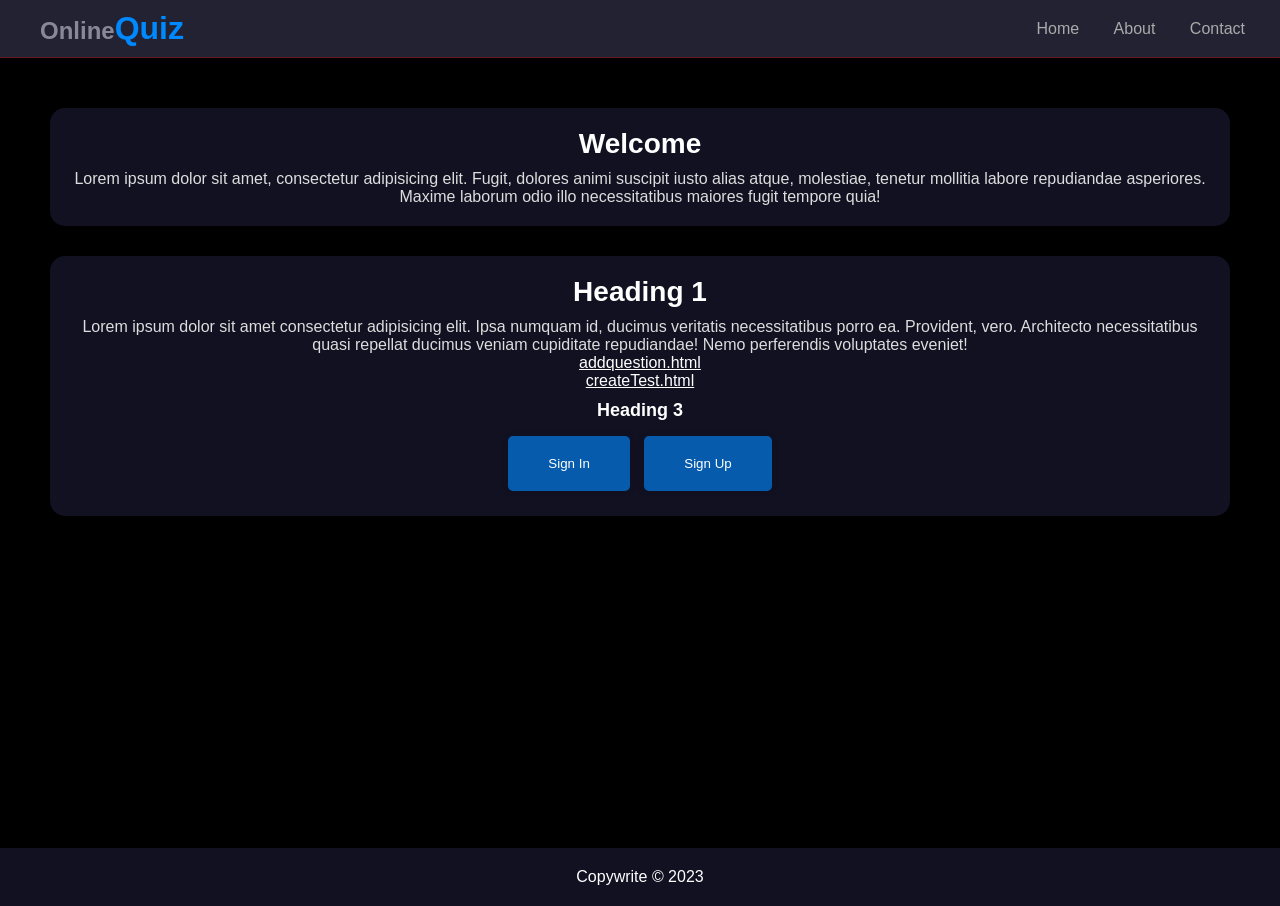
<file: index.html>
<!DOCTYPE html>
<html lang="en">
<head>
    <meta charset="UTF-8">
    <meta name="viewport" content="width=device-width, initial-scale=1.0">
    <title>Document</title>
    <link rel="stylesheet" href="joker.css">
</head>
<body>
    <div class="header">
        <div class="title">
            <h1>Online<span>Quiz</span></h1>
        </div>
        <div class="nav">
            <a href="http://">Home</a>
            <a href="http://">About</a>
            <a href="http://">Contact</a>
        </div>
    </div>
    <div class="main">
        <div class="welcome">
            <h1>Welcome</h1>
            <p>Lorem ipsum dolor sit amet, consectetur adipisicing elit. Fugit, dolores animi suscipit iusto alias atque, molestiae, tenetur mollitia labore repudiandae asperiores. Maxime laborum odio illo necessitatibus maiores fugit tempore quia!</p>
        </div>
        <div class="welcome">
            <h1>Heading 1</h1>
            <p>Lorem ipsum dolor sit amet consectetur adipisicing elit. Ipsa numquam id, ducimus veritatis necessitatibus porro ea. Provident, vero. Architecto necessitatibus quasi repellat ducimus veniam cupiditate repudiandae! Nemo perferendis voluptates eveniet!</p>
            <p>
                
                <a href="addquestion.html">addquestion.html</a><br>
                
                <a href="createTest.html">createTest.html</a><br>

            </p>
            <h3>Heading 3</h3>
            <div class="center">
                <a href="signin.html"><button class="larg">Sign In</button></a>
                <a href="signup.html"><button class="larg">Sign Up</button></a>
            </div>

        </div>
    </div>
    <div class="footer">
        Copywrite &copy; 2023
    </div>
    <script src="joker.js"></script>
</body>
</html>
</file>
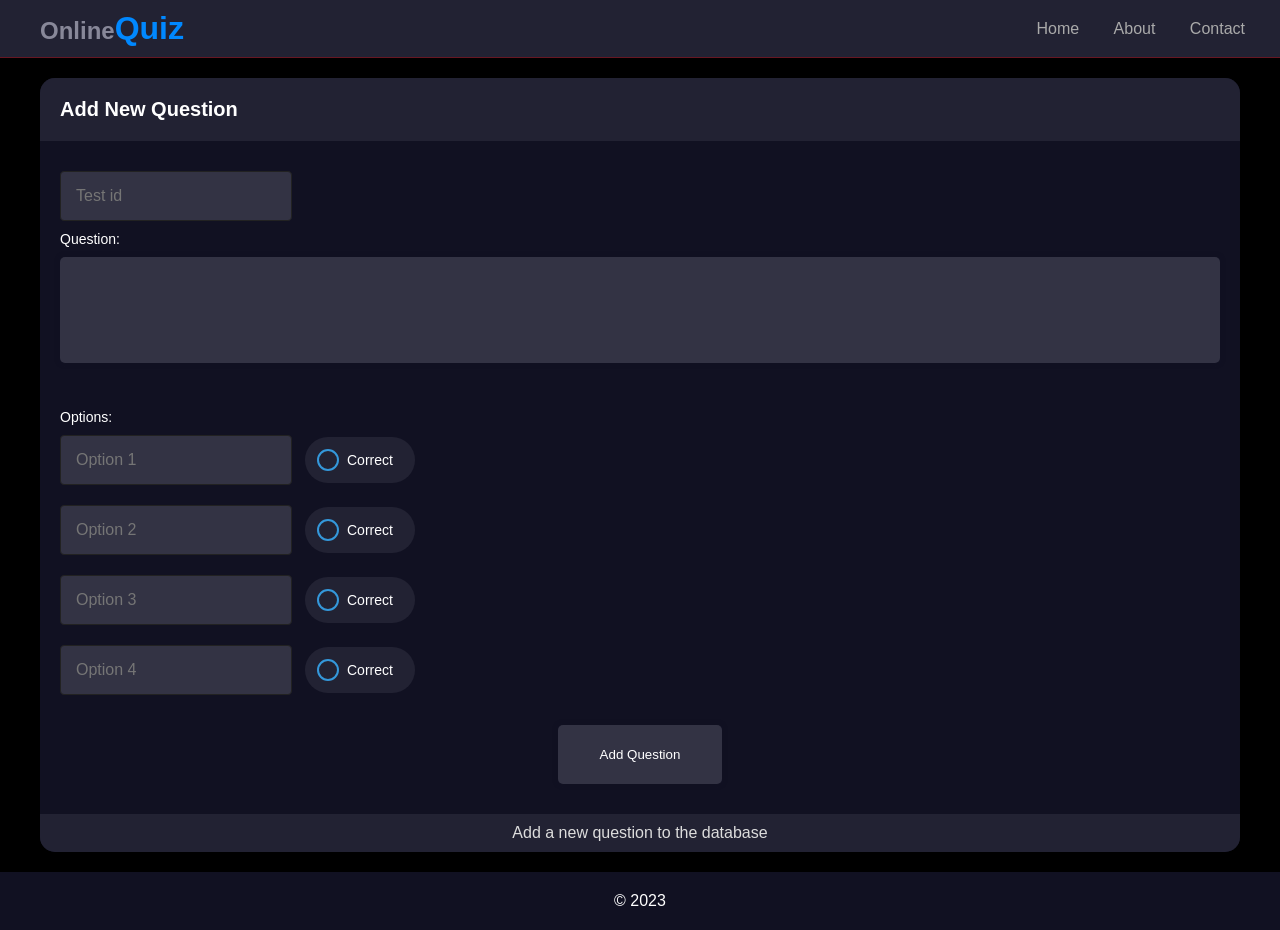
<file: addquestion.html>
<!DOCTYPE html>
<html lang="en">
<head>
    <meta charset="UTF-8">
    <meta name="viewport" content="width=device-width, initial-scale=1.0">
    <title>Add Questions</title>
    <link rel="stylesheet" href="joker.css">
</head>
<body>
    <div class="header">
        <div class="title">
            <h1>Online<span>Quiz</span></h1>
        </div>
        <div class="nav">
            <a href="index.html">Home</a>
            <a href="#">About</a>
            <a href="#">Contact</a>
        </div>
    </div>
    <div class="main">
        <div class="exam-card">
            <div class="card-head">
                <h2>Add New Question</h2>
            </div>
            <div class="card-main">
                <form id="questionForm">
                    <div class="input-field">
                        <input type="text" id="testId" name="testId" required placeholder="Test id">
                    </div>
                    <label for="options">Question:</label>
                    <div class="input-field">
                        <textarea id="questionText" name="questionText" rows="4" required></textarea>
                    </div><br><br>
                    <label for="options">Options:</label>
                    <div class="input-field">
                        <input type="text" id="option1" name="option1" required placeholder="Option 1">
                            <input type="radio" name="correctOption" id="ans1" value="1"> 
                            <label class="radio-wrapper" for="ans1" required > Correct</label>
                    </div>
                    <div class="input-field">
                        <input type="text" id="option2" name="option2" required placeholder="Option 2">
                            <input type="radio" name="correctOption" id="ans2" value="2"> 
                            <label class="radio-wrapper" for="ans2" required > Correct</label>
                    </div>
                    <div class="input-field">
                        <input type="text" id="option3" name="option3" required placeholder="Option 3">
                            <input type="radio" id="ans3" name="correctOption" value="3"> 
                            <label for="ans3" class="radio-wrapper" required > Correct</label>
                    </div>
                    <div class="input-field">
                        <input type="text" id="option4" name="option4" required placeholder="Option 4">
                        <input type="radio" name="correctOption" id="ans4" value="4"> 
                        <label class="radio-wrapper" for="ans4" required > Correct</label>
                    </div>
                    <div class="center">
                        <button class="larg" type="button" id="addQuestion">Add Question</button>
                    </div>
                </form>
            </div>
            <div class="card-footer">
                <p>Add a new question to the database</p>
            </div>
        </div>
    </div>
    <div class="footer">
        &copy; 2023
    </div>
    <script>
        document.getElementById("addQuestion").addEventListener("click", function () {
            // Collect data from the form
            const testId = document.getElementById("testId").value;
            const questionText = document.getElementById("questionText").value;
            const option1 = document.getElementById("option1").value;
            const option2 = document.getElementById("option2").value;
            const option3 = document.getElementById("option3").value;
            const option4 = document.getElementById("option4").value;
            const correctOption = document.querySelector('input[name="correctOption"]:checked').value;


            // Create an object to send via Ajax
            const questionData = {
                testId: testId,
                questionText: questionText,
                option1: option1,
                option2: option2,
                option3: option3,
                option4: option4,
                correctOption: correctOption,
            };
            console.log(questionData.questionText)
            var data = JSON.stringify(questionData);
            // Perform an AJAX request to send the data to the server
            // fetch("addquestion.php", {
            //     method: "POST",
            //     body: data,
            //     headers: {
            //         "Content-Type": "application/json",
            //     },
            // })
            // .then((response) => response.json())
            // .then((data) => {
            //     if (data.success) {
            //         alert("Question added successfully.");
            //         // Optionally, you can reset the form
            //         document.getElementById("questionForm").reset();
            //     } else {
            //         alert("Error: " + data.message);
            //     }
            // })
            // // .catch((error) => {
            // //     console.error("Error: " + error);
            // //     document.write(error);
            // // });
            
            fetch("addquestion.php",
            {
                method: "POST",
                body: data,
                headers: {
                    "Content-Type": "application/json",
            }})
            .then(x => x.json())
            .then(y => {
                if(y.success) {
                    document.getElementById("questionForm").reset();
                    console.log(y)
                }
            });
        });
        
    </script>
</body>
</html>
</file>
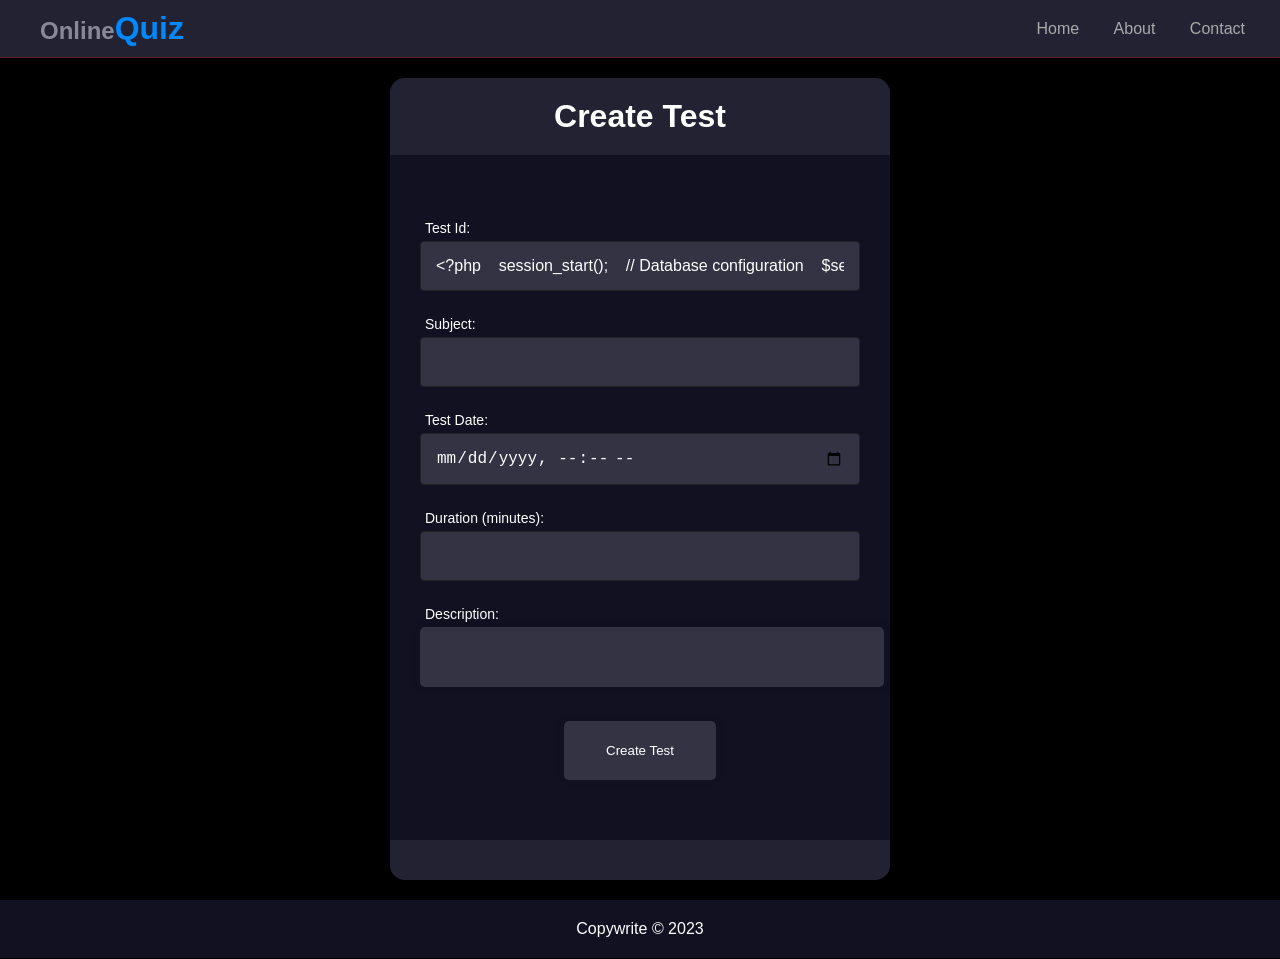
<file: createTest.html>
<!DOCTYPE html>
<html lang="en">
<head>
    <meta charset="UTF-8">
    <meta name="viewport" content="width=device-width, initial-scale=1.0">
    <title>Sign In - OnlineExamination</title>
    <link rel="stylesheet" href="joker.css">
</head>
<body>
    <div class="header">
        <div class="title">
            <h1>Online<span>Quiz</span></h1>
        </div>
        <div class="nav">
            <a href="#">Home</a>
            <a href="#">About</a>
            <a href="#">Contact</a>
        </div>
    </div>
    <div class="main">
        <div class="ac-card">
            <div class="ac-card-header">
                <h1>Create Test</h1>
            </div>
            <div class="ac-card-main">
                <form id="testForm">
                    <div class="input-field">
                        <label for="testId" style="padding: 5px;">Test Id:</label>
                        <input type="text" id="testId" name="testId" required readonly="true">
                    </div>
                    <div class="input-field">
                        <label for="subject" style="padding: 5px;">Subject:</label>
                        <input type="text" id="subject" name="subject" required>
                    </div>
                    <div class="input-field">
                        <label for="testDate" style="padding: 5px;">Test Date:</label>
                        <input type="datetime-local" id="testDate" name="testDate" required>
                    </div>
                    <div class="input-field">
                        <label for="duration" style="padding: 5px;">Duration (minutes):</label>
                        <input type="number" id="duration" name="duration" required>
                    </div>
                    <div class="input-field">
                        <label for="description" style="padding: 5px;">Description:</label>
                        <textarea id="description" name="description"></textarea>
                    </div>
                    <div class="center">
                        <button class="larg" type="submit" id="addQuestion">Create Test</button>
                    </div>
                </form>
            </div>
            <div class="ac-card-footer">
                <!-- <p>Don't have an account? <a href="signup.html">Sign up here</a></p> -->
            </div>
        </div>
    </div>
    <div class="footer">
        Copywrite &copy; 2023
    </div>

    <script>
        document.getElementById("testForm").addEventListener("submit", function (e) {
            e.preventDefault();
            const subject = document.getElementById("subject").value;
            const testDate = document.getElementById("testDate").value;
            const duration = document.getElementById("duration").value;
            const description = document.getElementById("description").value;
            
            const data = {
                subject: subject,
                testDate: testDate,
                duration: duration,
                description: description
            };
            console.log(data)
            const xhr = new XMLHttpRequest();
            xhr.open("POST", "createTest.php", true);
            xhr.setRequestHeader("Content-Type", "application/json;charset=UTF-8");

            xhr.onload = function () {
                console.log(xhr.responseText)
                // const response = JSON.parse(xhr.responseText);
                // console.log(response);
                window.location.href = "addquestion.html";
            };
            xhr.send(JSON.stringify(data));
        });
        // window.onload = setTimeout(() => {
        //     const xhr = new XMLHttpRequest();
        //     xhr.open("POST", "getTestId.php", true);
        //     xhr.setRequestHeader("Content-Type", "application/json;charset=UTF-8");
        //     xhr.onload = () => {
        //         console.log(xhr.responseText)
        //         // const response = JSON.parse(xhr.responseText);
        //         // console.log(response);
        //         console.log('getTestId');
        //     };
        // }, 1000);
        fetch('getTestId.php')
        .then(x => x.text())
        .then(y => {
            if(y != 0) {
                document.getElementById('testId').value = y;
            }
        });
    </script>
</body>
</html>
</file>
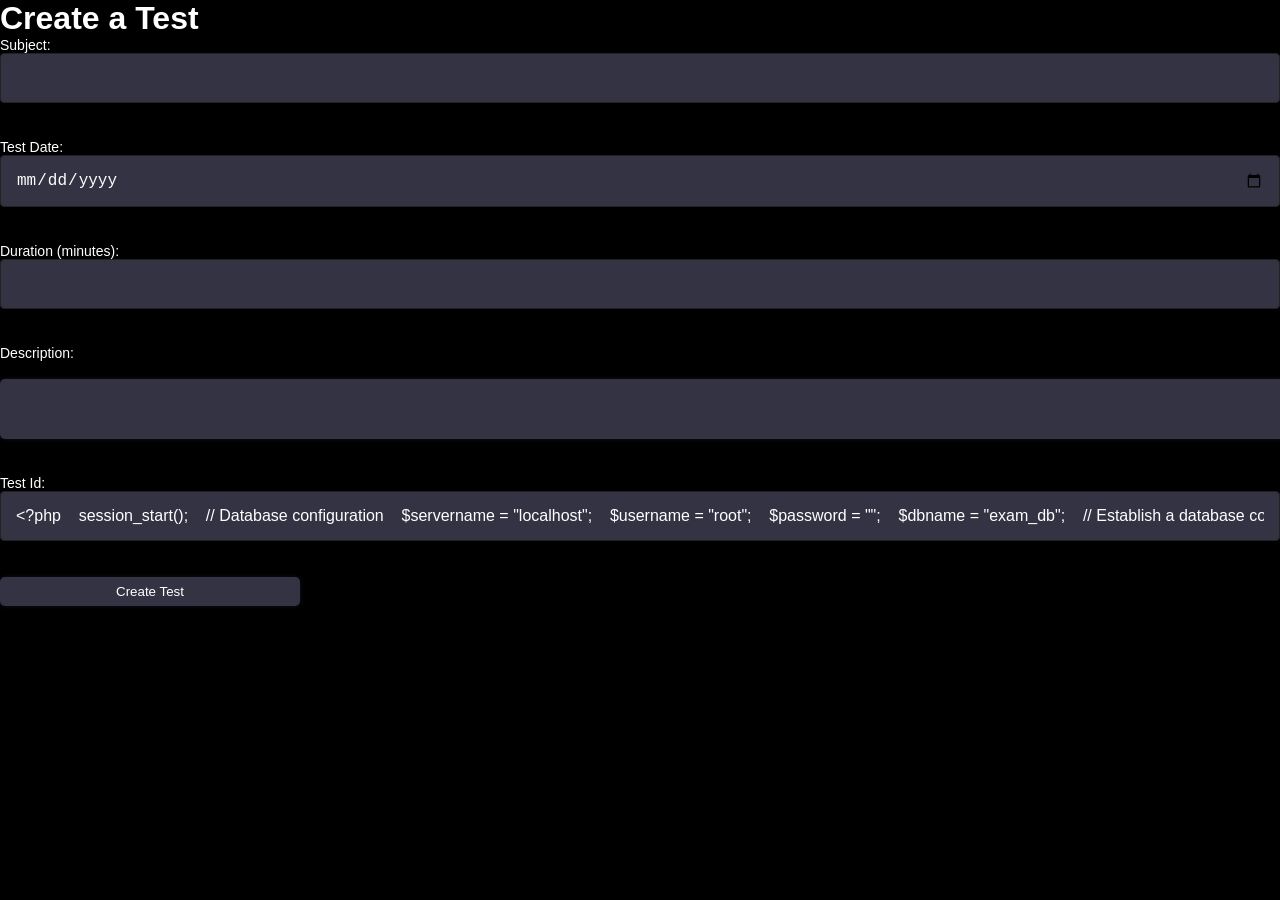
<file: createTest_copy.html>
<!DOCTYPE html>
<html lang="en">
<head>
    <meta charset="UTF-8">
    <meta name="viewport" content="width=device-width, initial-scale=1.0">
    <link rel="stylesheet" href="joker.css"> <!-- Add this line to link the CSS file -->
    <title>Create Test</title>
</head>
<body>
    <h1>Create a Test</h1>
    <form id="testForm">
        <label for="subject">Subject:</label>
        <input type="text" id="subject" name="subject" required><br><br>

        <label for="testDate">Test Date:</label>
        <input type="date" id="testDate" name="testDate" required><br><br>

        <label for="duration">Duration (minutes):</label>
        <input type="number" id="duration" name="duration" required><br><br>

        <label for="description">Description:</label><br>
        <textarea id="description" name="description"></textarea><br><br>

        
        <label for="testId">Test Id:</label>
        <input type="text" id="testId" name="testId" required readonly="true"><br><br>

        <input type="submit" value="Create Test">
    </form>

    <script>
        document.getElementById("testForm").addEventListener("submit", function (e) {
            e.preventDefault();
            const subject = document.getElementById("subject").value;
            const testDate = document.getElementById("testDate").value;
            const duration = document.getElementById("duration").value;
            const description = document.getElementById("description").value;
            
            const data = {
                subject: subject,
                testDate: testDate,
                duration: duration,
                description: description
            };
            console.log(data)
            const xhr = new XMLHttpRequest();
            xhr.open("POST", "createTest.php", true);
            xhr.setRequestHeader("Content-Type", "application/json;charset=UTF-8");

            xhr.onload = function () {
                console.log(xhr.responseText)
                // const response = JSON.parse(xhr.responseText);
                // console.log(response);
            };
            xhr.send(JSON.stringify(data));
        });
        // window.onload = setTimeout(() => {
        //     const xhr = new XMLHttpRequest();
        //     xhr.open("POST", "getTestId.php", true);
        //     xhr.setRequestHeader("Content-Type", "application/json;charset=UTF-8");
        //     xhr.onload = () => {
        //         console.log(xhr.responseText)
        //         // const response = JSON.parse(xhr.responseText);
        //         // console.log(response);
        //         console.log('getTestId');
        //     };
        // }, 1000);
        fetch('getTestId.php')
        .then(x => x.text())
        .then(y => {
            if(y != 0) {
                document.getElementById('testId').value = y;
            }
        });
    </script>
</body>
</html>
</file>
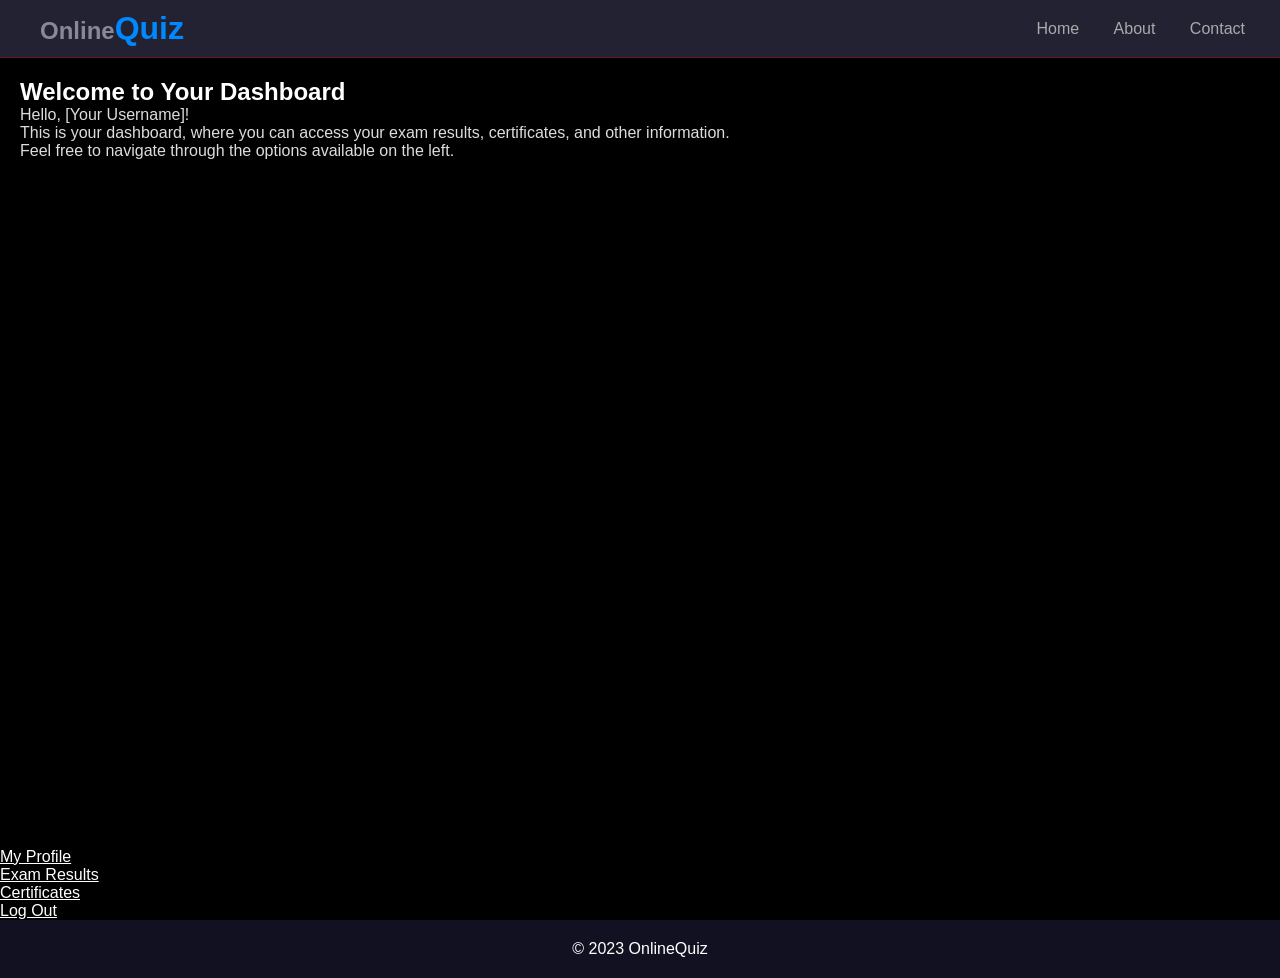
<file: dashboard.html>
<!DOCTYPE html>
<html lang="en">
<head>
    <meta charset="UTF-8">
    <meta name="viewport" content="width=device-width, initial-scale=1.0">
    <title>Dashboard - OnlineExamination</title>
    <link rel="stylesheet" href="joker.css">
</head>
<body>
    <div class="header">
        <div class="title">
            <h1>Online<span>Quiz</span></h1>
        </div>
        <div class="nav">
            <a href="#">Home</a>
            <a href="#">About</a>
            <a href="#">Contact</a>
        </div>
    </div>
    <div class="main">
        <h2>Welcome to Your Dashboard</h2>
        <p>Hello, [Your Username]!</p>
        <p>This is your dashboard, where you can access your exam results, certificates, and other information.</p>
        <p>Feel free to navigate through the options available on the left.</p>
    </div>
    <div class="sidebar">
        <ul>
            <li><a href="#">My Profile</a></li>
            <li><a href="#">Exam Results</a></li>
            <li><a href="#">Certificates</a></li>
            <li><a href="#">Log Out</a></li>
        </ul>
    </div>
    <div class="footer">
        &copy; 2023 OnlineQuiz
    </div>
</body>
</html>
</file>
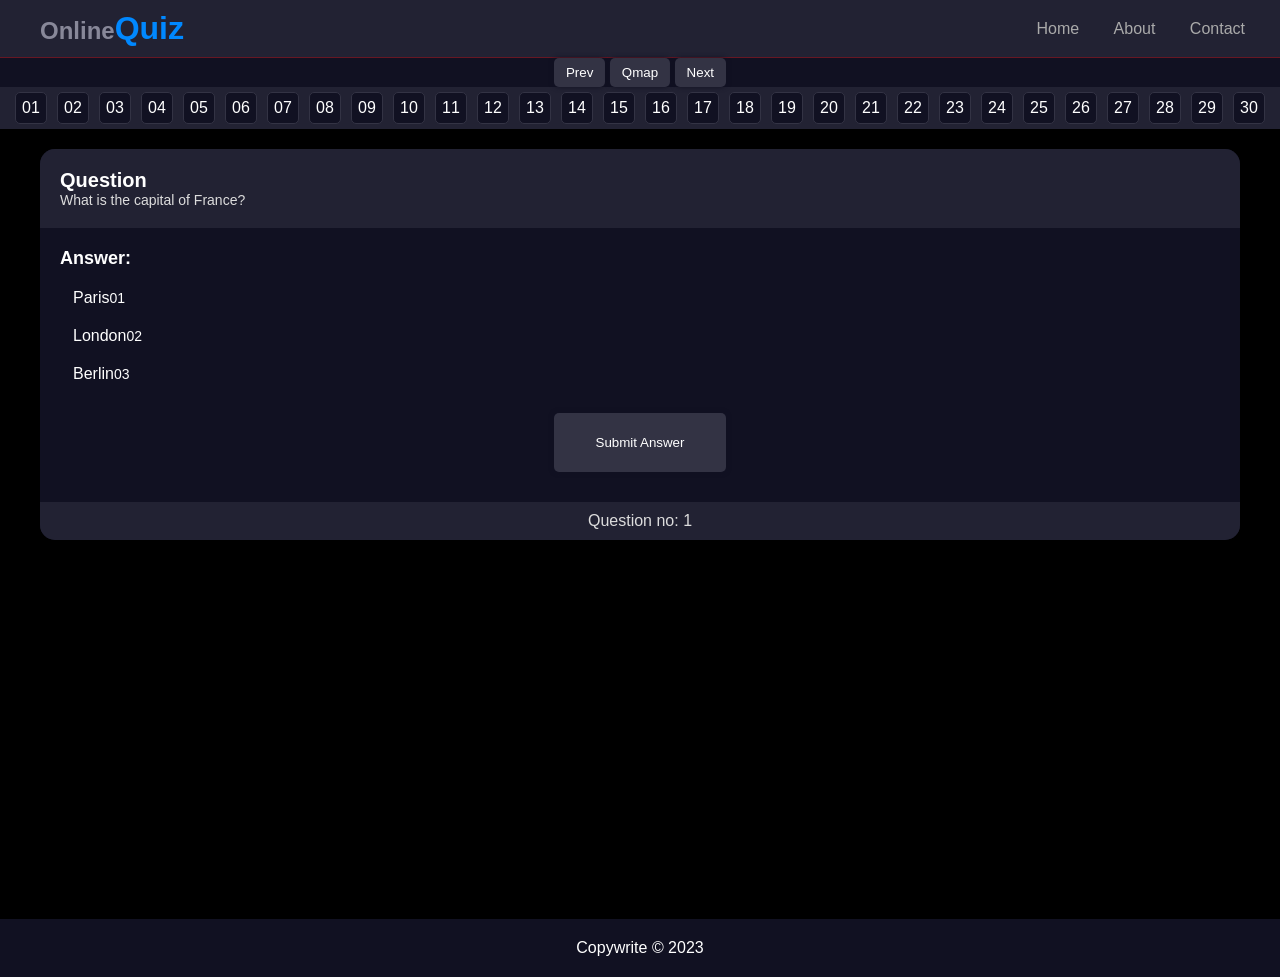
<file: exam_copy.html>
<!DOCTYPE html>
<html lang="en">
<head>
    <meta charset="UTF-8">
    <meta name="viewport" content="width=device-width, initial-scale=1.0">
    <title>Document</title>
    <link rel="stylesheet" href="joker.css">
</head>
<body>
    <div class="header">
        <div class="title">
            <h1>Online<span>Quiz</span></h1>
        </div>
        <div class="nav">
            <a href="http://">Home</a>
            <a href="http://">About</a>
            <a href="http://">Contact</a>
        </div>
    </div>
    <div class="qmap-control">
        <button id="prevQuestion">Prev</button>
        <button id="showQmap">Qmap</button>
        <button id="nextQuestion">Next</button>
    </div>
    <div class="qmap">
        <div class="qn">01</div>
        <div class="qn">02</div>
        <div class="qn">03</div>
        <div class="qn">04</div>
        <div class="qn">05</div>
        <div class="qn">06</div>
        <div class="qn">07</div>
        <div class="qn">08</div>
        <div class="qn">09</div>
        <div class="qn">10</div>
        <div class="qn">11</div>
        <div class="qn">12</div>
        <div class="qn">13</div>
        <div class="qn">14</div>
        <div class="qn">15</div>
        <div class="qn">16</div>
        <div class="qn">17</div>
        <div class="qn">18</div>
        <div class="qn">19</div>
        <div class="qn">20</div>
        <div class="qn">21</div>
        <div class="qn">22</div>
        <div class="qn">23</div>
        <div class="qn">24</div>
        <div class="qn">25</div>
        <div class="qn">26</div>
        <div class="qn">27</div>
        <div class="qn">28</div>
        <div class="qn">29</div>
        <div class="qn">30</div>
    </div>
    <div class="main">
        <div class="exam-card">
            <div class="card-head">
                <h2 id="questionTitle">Question</h2>
                <p id="questionText">What is the capital of France?</p>
            </div>
            <div class="card-main">
                <h1>Answer:</h1>
                <form id="answerForm">
                    <div class="input-field">
                        <input type="radio" name="q1" value="Paris"> Paris<br>
                        <label for="ans1">01</label>
                    </div>
                    <div class="input-field">
                        <input type="radio" name="q1" value="London"> London<br>
                        <label for="ans2">02</label>
                    </div>
                    <div class="input-field">
                        <input type="radio" name="q1" value="Berlin"> Berlin<br>
                        <label for="ans3">03</label>
                    </div>
                    <div class="center">
                        <!-- <button class="larg" type="submit">Submit Answer</button> -->
                        <button class="larg"  id="submitAnswer">Submit Answer</button>
                    </div>
                </form>
            </div>
            <div class="card-footer">
                <p id="questionNumber">Question no: 01</p>
            </div>
        </div>
    </div>
    <div class="footer">
        Copywrite &copy; 2023
    </div>
    <script>
        
        const questionData = [
            {
                number: 1,
                title: "Question",
                text: "What is the capital of France?",
                options: ["Paris", "London", "Berlin"],
            },
            // Add more questions here
        ];

        let currentQuestionIndex = 0;

        // Function to display the current question
        function displayQuestion() {
            const question = questionData[currentQuestionIndex];
            document.getElementById("questionNumber").textContent = `Question no: ${question.number}`;
            document.getElementById("questionTitle").textContent = question.title;
            document.getElementById("questionText").textContent = question.text;

            const options = question.options;
            const inputFields = document.querySelectorAll('input[type="radio"]');
            inputFields.forEach((input, index) => {
                input.value = options[index];
                input.nextElementSibling.textContent = `${(index + 1).toString().padStart(2, "0")}`;
            });
        }

        document.getElementById("prevQuestion").addEventListener("click", function () {
            if (currentQuestionIndex > 0) {
                currentQuestionIndex--;
                displayQuestion();
            }
        });

        document.getElementById("nextQuestion").addEventListener("click", function () {
            if (currentQuestionIndex < questionData.length - 1) {
                currentQuestionIndex++;
                displayQuestion();
            }
        });

        document.getElementById("submitAnswer").addEventListener("click", function (e) {
            e.preventDefault();
            const answer = document.querySelector('input[name="q1"]:checked').value;

            // Perform AJAX request to submit the answer
            fetch("submit_answer.php", {
                method: "POST",
                body: JSON.stringify({ answer }),
                headers: {
                    "Content-Type": "application/json",
                },
            })
            .then((response) => response.json())
            .then((data) => {
                if (data.success) {
                    alert("Your answer has been submitted. Your score is " + data.score);
                } else {
                    alert(data.message);
                }
            })
            .catch((error) => {
                console.error("Error: " + error);
            });
        });

        displayQuestion(); // Display the first question on page load
    </script>
</body>
</html>
</file>
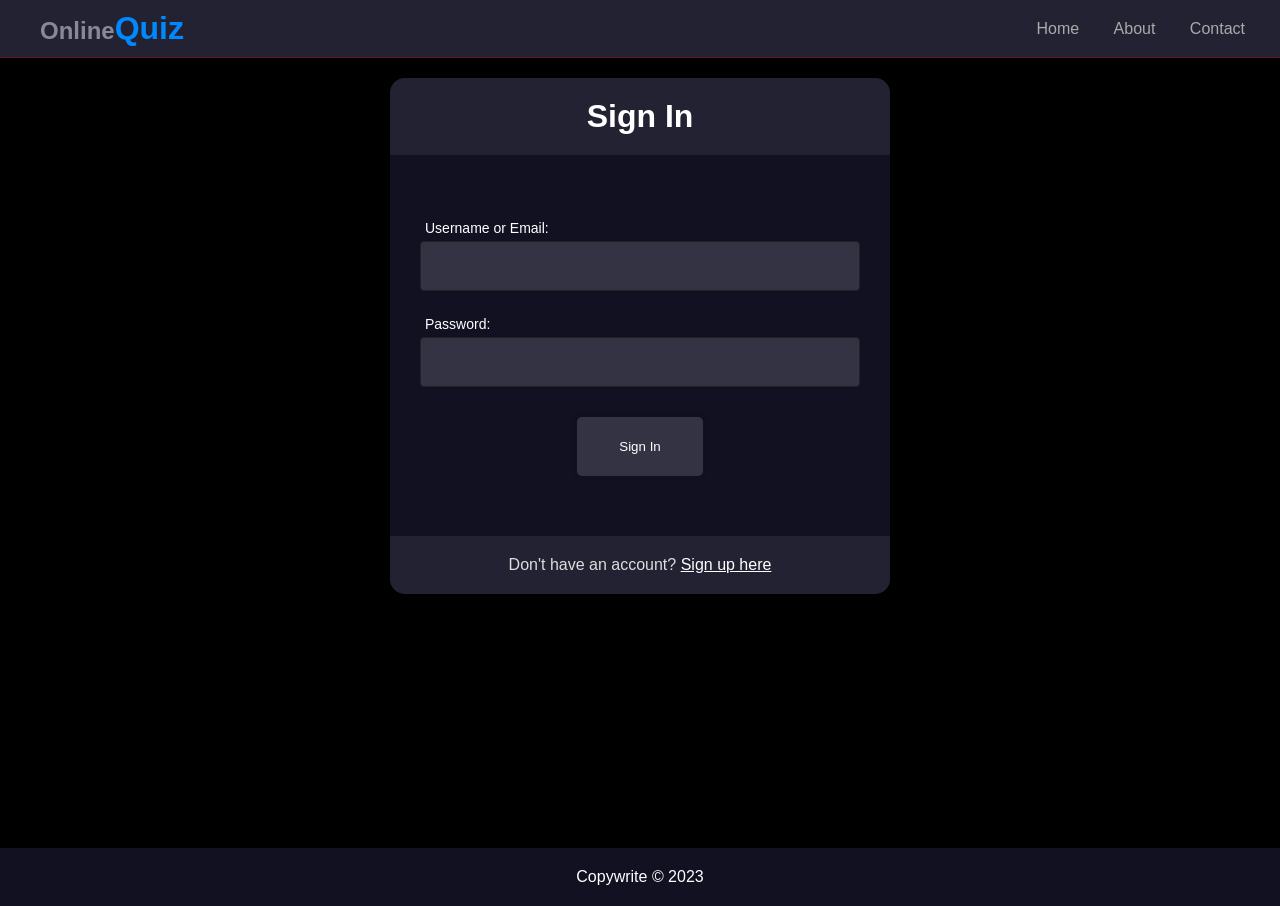
<file: signin.html>
<!DOCTYPE html>
<html lang="en">
<head>
    <meta charset="UTF-8">
    <meta name="viewport" content="width=device-width, initial-scale=1.0">
    <title>Sign In - OnlineExamination</title>
    <link rel="stylesheet" href="joker.css">
</head>
<body>
    <div class="header">
        <div class="title">
            <h1>Online<span>Quiz</span></h1>
        </div>
        <div class="nav">
            <a href="#">Home</a>
            <a href="#">About</a>
            <a href="#">Contact</a>
        </div>
    </div>
    <div class="main">
        <div class="ac-card">
            <div class="ac-card-header">
                <h1>Sign In</h1>
            </div>
            <div class="ac-card-main">
                <form id="signinForm">
                    <div class="input-field">
                        <label for="username" style="padding: 5px;">Username or Email:</label>
                        <input type="text" id="username" name="username" required>
                    </div>
                    
                    <div class="input-field">
                        <label for="password" style="padding: 5px;">Password:</label>
                        <input type="password" id="password" name="password" required>
                    </div>
                    <div class="center">
                        <button class="larg" type="submit">Sign In</button>
                    </div>
                </form>
            </div>
            <div class="ac-card-footer">
                <p>Don't have an account? <a href="signup.html">Sign up here</a></p>
            </div>
        </div>
    </div>
    <div class="footer">
        Copywrite &copy; 2023
    </div>
    <!-- <script src="joker.js"></script> -->
    <script>

document.getElementById("signinForm").addEventListener("submit", function (e) {
            e.preventDefault();
            const formData = new FormData(this);

            fetch("signin.php", {
                method: "POST",
                body: formData,
            })
                .then((response) => response.json())
                .then((data) => {
                    if (data.success) {
                        window.location.href = "startExam.html";
                        alert(data.message);
                    } else {
                        alert(data.message);
                    }
                })
                .catch((error) => {
                    console.error("Error: " + error);
                });
        });
    </script>
</body>
</html>
</file>
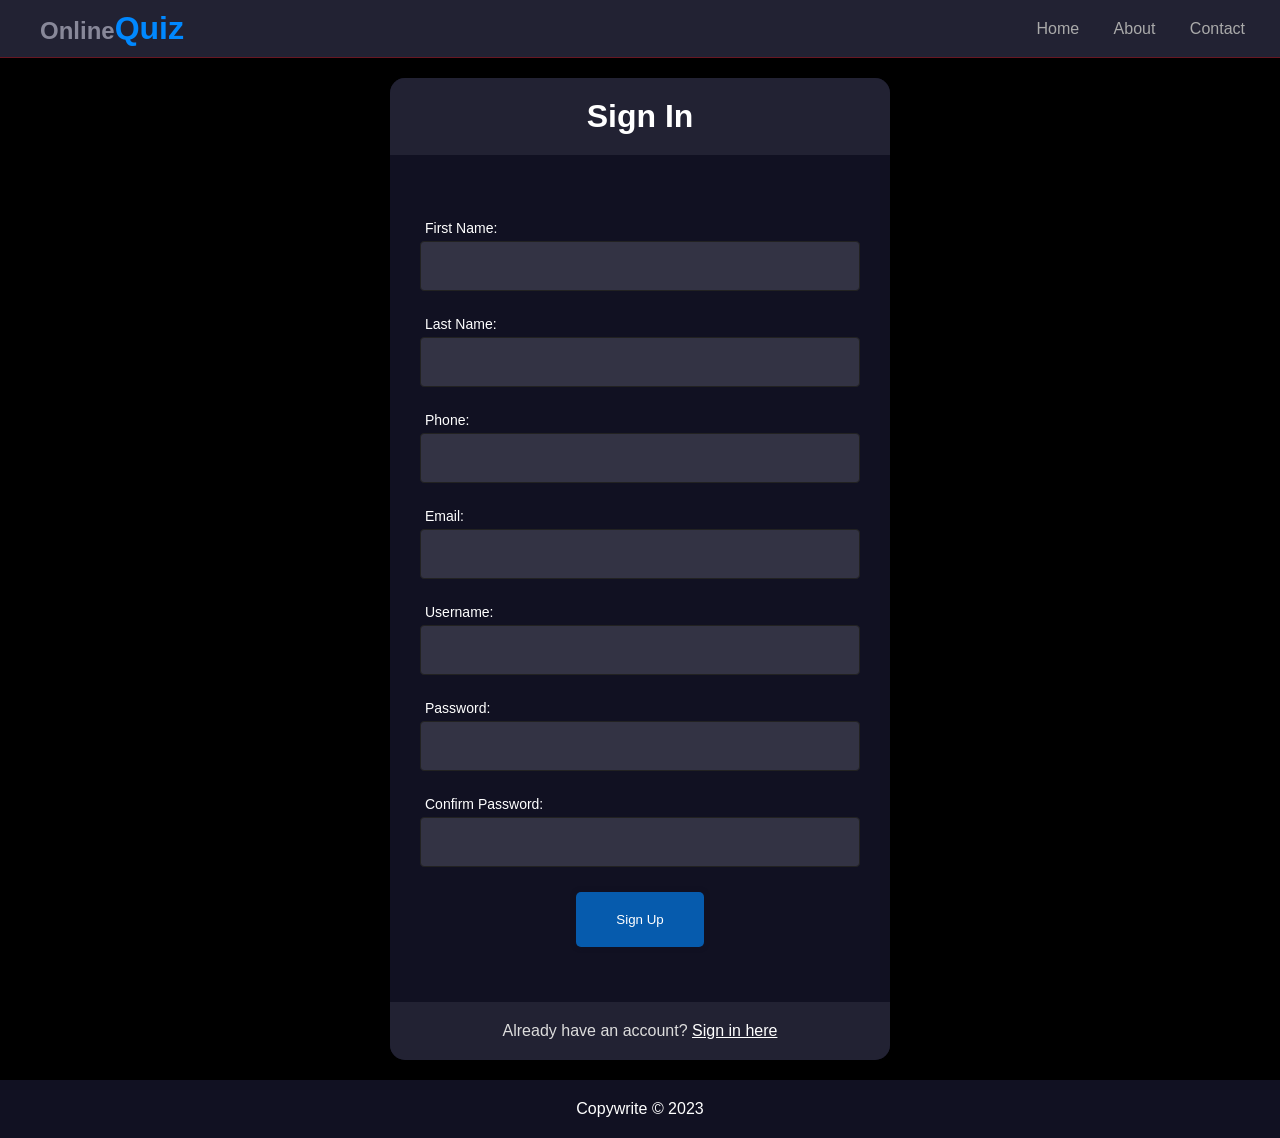
<file: signup.html>
<!DOCTYPE html>
<html lang="en">
<head>
    <meta charset="UTF-8">
    <meta name="viewport" content="width=device-width, initial-scale=1.0">
    <title>Sign Up - OnlineExamination</title>
    <link rel="stylesheet" href="joker.css">
</head>
<body>
    <div class="header">
        <div class="title">
            <h1>Online<span>Quiz</span></h1>
        </div>
        <div class="nav">
            <a href="#">Home</a>
            <a href="#">About</a>
            <a href="#">Contact</a>
        </div>
    </div>

    <div class="main">
        <div class="ac-card">
            <div class="ac-card-header">
                <h1>Sign In</h1>
            </div>
            <div class="ac-card-main">
                <form id="signupForm">
                    <div class="input-field">
                        <label for="fname" style="padding: 5px;">First Name:</label>
                        <input type="text" id="fname" name="fname" required>
                    </div>
                    <div class="input-field">
                        <label for="lname" style="padding: 5px;">Last Name:</label>
                        <input type="text" id="lname" name="lname" required>
                    </div>
                    <div class="input-field">
                        <label for="phone" style="padding: 5px;">Phone:</label>
                        <input type="text" id="phone" name="phone" required>
                    </div>
                    <div class="input-field">
                        <label for="email" style="padding: 5px;">Email:</label>
                        <input type="email" id="email" name="email" required>
                    </div>
                    <div class="input-field">
                        <label for="username" style="padding: 5px;">Username:</label>
                        <input type="text" id="username" name="username" required>
                    </div>
                    <div class="input-field">
                        <label for="password" style="padding: 5px;">Password:</label>
                        <input type="password" id="password" name="password" required>
                    </div>
                    <div class="input-field">
                        <label for="confirmPassword" style="padding: 5px;">Confirm Password:</label>
                        <input type="password" id="confirmPassword" name="confirmPassword" required>
                    </div>
                    <div class="center">
                        <a href="">
                            <button class="larg" type="submit" >Sign Up</button>
                        </a>
                    </div>
                </form>
            </div>
            <div class="ac-card-footer">
                <p>Already have an account? <a href="signin.html">Sign in here</a></p>
            </div>
        </div>
    </div>
    <div class="footer">
        Copywrite &copy; 2023
    </div>
    
    <script>
        document.getElementById("signupForm").addEventListener("submit", function (e) {
            e.preventDefault();
            const formData = new FormData(this);
            fetch("signup.php", {
                method: "POST",
                body: formData,
            })
            .then((response) => response.json())
            .then((data) => {
                if (data.success) {
                    window.location.href = "signin.html";
                } else {
                    alert(data.message);
                }
            })
            .catch((error) => {
                console.error("Error: " + error);
            });
        });
    </script>
</body>
</html>
</file>
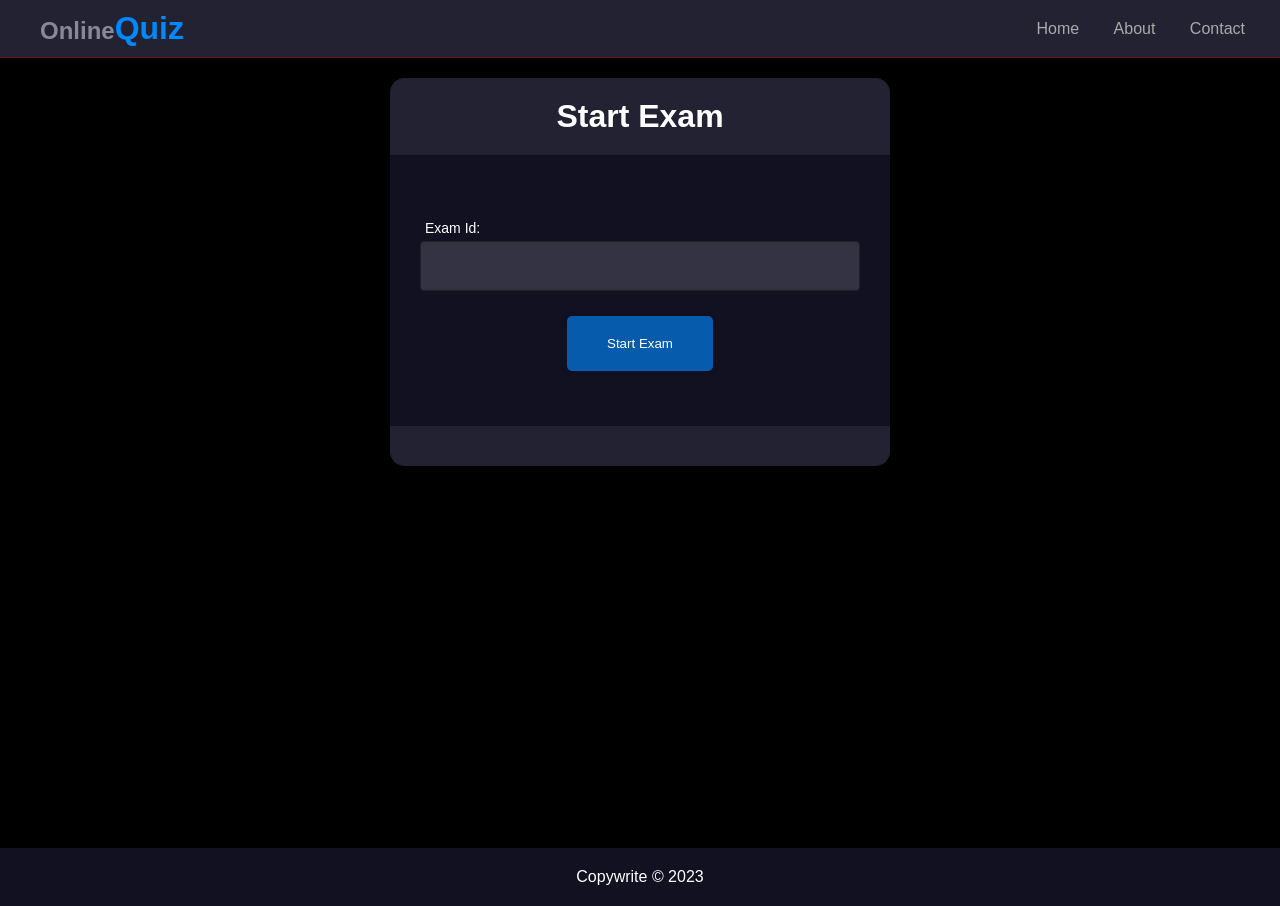
<file: startExam.html>
<!DOCTYPE html>
<html lang="en">
<head>
    <meta charset="UTF-8">
    <meta name="viewport" content="width=device-width, initial-scale=1.0">
    <title>Sign Up - OnlineExamination</title>
    <link rel="stylesheet" href="joker.css">
</head>
<body>
    <div class="header">
        <div class="title">
            <h1>Online<span>Quiz</span></h1>
        </div>
        <div class="nav">
            <a href="#">Home</a>
            <a href="#">About</a>
            <a href="#">Contact</a>
        </div>
    </div>

    <div class="main">
        <div class="ac-card">
            <div class="ac-card-header">
                <h1>Start Exam</h1>
            </div>
            <div class="ac-card-main">
                <form id="signupForm">
                    <div class="input-field">
                        <label for="fname" style="padding: 5px;">Exam Id:</label>
                        <input type="text" id="examId" name="examId" required>
                    </div>
                    <div class="center">
                        <a href="">
                            <button class="larg" type="submit" >Start Exam</button>
                        </a>
                    </div>
                </form>
            </div>
            <div class="ac-card-footer">
                <p></p>
            </div>
        </div>
    </div>
    <div class="footer">
        Copywrite &copy; 2023
    </div>
    
    <script>
        document.getElementById("signupForm").addEventListener("submit", function (e) {
            e.preventDefault();
            const formData = new FormData(this);
            fetch("startExam.php", {
                method: "POST",
                body: formData,
            })
                .then((response) => response.json())
                .then((data) => {
                    if (data.success) {
                        window.location.href = "exam.html";
                    } else {
                        alert(data.message);
                    }
                })
                .catch((error) => {
                    console.error("Error: " + error);
                });
        });
    </script>
</body>
</html>
</file>
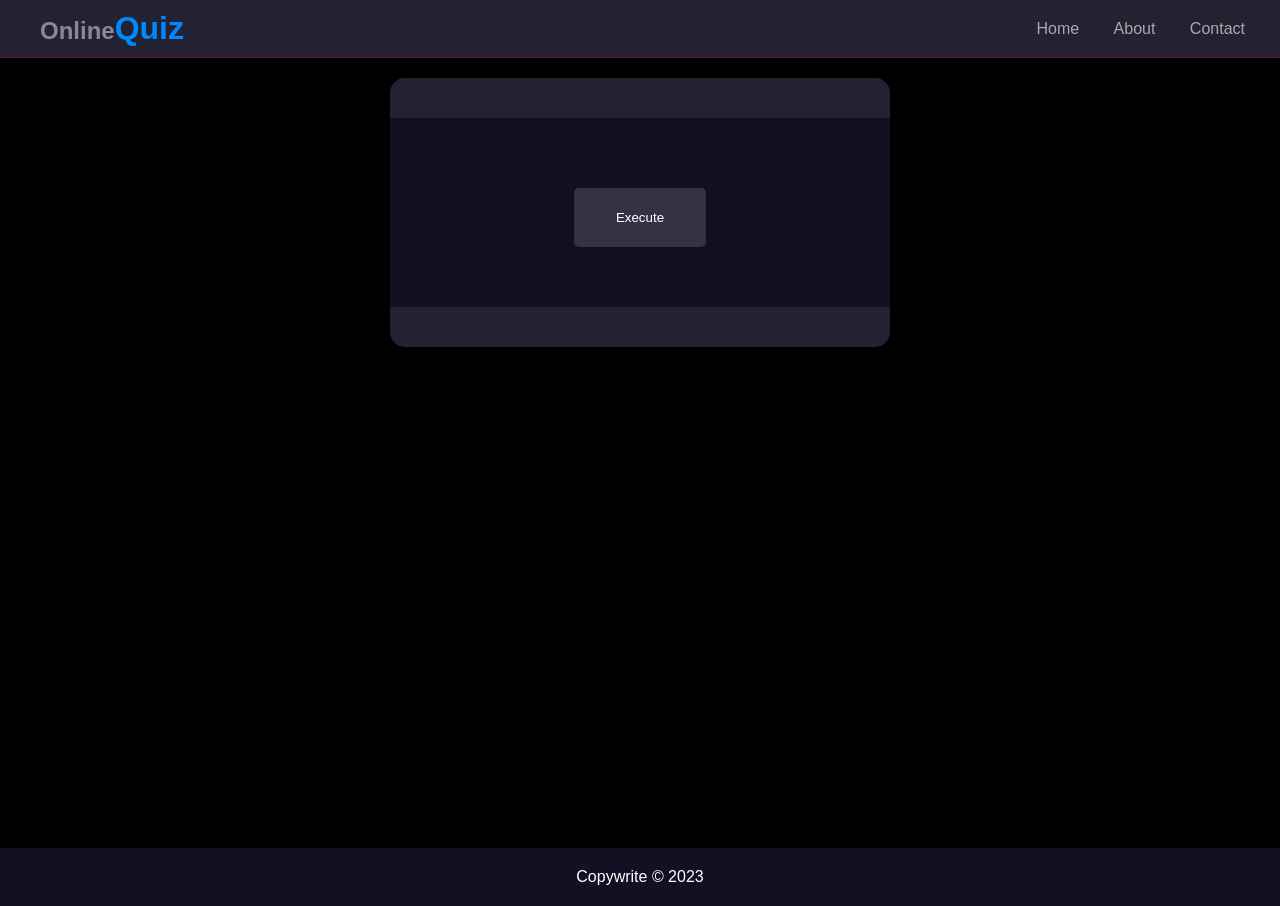
<file: zTest.html>
<!DOCTYPE html>
<html lang="en">
<head>
    <meta charset="UTF-8">
    <meta name="viewport" content="width=device-width, initial-scale=1.0">
    <title>Sign In - OnlineExamination</title>
    <link rel="stylesheet" href="joker.css">
</head>
<body>
    <div class="header">
        <div class="title">
            <h1>Online<span>Quiz</span></h1>
        </div>
        <div class="nav">
            <a href="#">Home</a>
            <a href="#">About</a>
            <a href="#">Contact</a>
        </div>
    </div>
    <div class="main">
        <div class="ac-card">
            <div class="ac-card-header">
                <!-- <h1>Sign In</h1> -->
            </div>
            <div class="ac-card-main">
                <form id="testForm">
                    <!-- <div class="input-field">
                        <label for="username" style="padding: 5px;">Username or Email:</label>
                        <input type="text" id="username" name="username" required>
                    </div>
                    
                    <div class="input-field">
                        <label for="password" style="padding: 5px;">Password:</label>
                        <input type="password" id="password" name="password" required>
                    </div>
                    <div class="center">
                        <button class="larg" type="submit">Sign In</button>
                    </div> -->
                    <div class="center">
                        <button class="larg" type="submit">Execute</button>
                    </div>
                </form>
            </div>
            <div class="ac-card-footer">
            </div>
        </div>
    </div>
    <div class="footer">
        Copywrite &copy; 2023
    </div>
    <!-- <script src="joker.js"></script> -->
    <script>

document.getElementById("testForm").addEventListener("submit", function (e) {
            e.preventDefault();
            const formData = new FormData(this);

            fetch("zTest.php", {
                method: "POST",
                body: formData,
            })
                .then((response) => response.json())
                .then((data) => {
                    if (data.success) {
                        document.querySelector('.ac-card-footer').innerHTML = data.message;
                        console.log(data.message)
                    } else {
                        document.querySelector('.ac-card-footer').innerHTML = data.message;
                        console.log(data.message)
                    }
                })
                .catch((error) => {
                    console.error("Error: " + error);
                });
        });
    </script>
</body>
</html>
</file>
<file: joker.css>
* {
    margin: 0;
    padding: 0;
    color: #fff;
}
/* Global styling */
body {
    font-family: Arial, sans-serif;
    background: #000;
}
/* Header styling */
.header {
    background-color: #223;
    color: #fff;
    display: flex;
    justify-content: space-between;
    align-items: center;
    padding: 10px 20px;
    border-bottom: solid 1px #ff000050;
}
.title {
    margin: auto 20px;
}
.title h1 {
    font-size: 24px;
    color: #889;
}
.title h1 span {
    font-size: 32px;
    color: #08f;
}
.nav a {
    text-decoration: none;
    color: #aaa;
    padding: 10px 15px;
}
.nav a:hover {
    color: #0f0;
    background-color: #445;
    border-radius: 5px;
}
/* Main content styling */
.main {
    padding: 20px;
    /* display: flex;
    justify-content: space-between; */
    min-height:calc( 100vh - 150px );
}
.welcome {
    flex: 1;
    padding: 20px;
    background-color: #112;
    margin-right: 10px;
    margin: 30px;
    border-radius: 15px;
    text-align: center;
}
.welcome h1 {
    font-size: 28px;
    margin-bottom: 10px;
}
.welcome h3 {
    font-size: 18px;
    margin-top: 10px;
}
.center {
    text-align: center;
    margin-top: 10px;
}
.center a button {
    background-color: #0088ffa0 !important;
    color: #fff;
    border: none;
    padding: 10px 20px;
    margin: 5px;
    cursor: pointer;
}
.center a button:hover {
    background-color: #445;
}
/* Footer styling */
.footer {
    background-color: #111122;
    color: #fff;
    text-align: center;
    padding: 20px;
}
/* Main content styling (same as your main CSS) */
.main {
    padding: 20px;
    /* display: flex; */
    justify-content: space-between;
}
.ac-card {
    background-color: #112;
    max-width: 500px;
    margin: 0 auto;
    border-radius: 15px;
    overflow: hidden;
}
.ac-card-header {
    padding: 20px;
    background: #223;
    text-align: center;
}
.ac-card-main {
    padding: 50px 20px;
    background: #112;
}
.ac-card-main .input-field {
    padding: 10px;
}
.ac-card-main .input-field label{
    display: block;
}
.ac-card-main .input-field input{
    width: 100%;
    box-sizing: border-box;
}

.ac-card-footer {
    padding: 20px;
    background: #223;
    text-align: center;
}
.signin h1 {
    font-size: 28px;
    margin-bottom: 20px;
}
form {
    display: flex;
    flex-direction: column;
}
label {
    font-size: 14px;
    /* margin-bottom:3px; */
    /* margin-left: 8px; */
}
input[type='text'],
input[type='email'],
input[type='password'],
input[type='date'],
input[type='datetime-local'],
input[type='number'],
input[type='text']{
    padding: 15px;
    /* margin-bottom: 15px; */
    border: 1px solid #222;
    border-radius: 4px;
    background: #334;
    font-size: 16px;
    outline: none;
}
button, input[type='submit'], textarea {
    background: #334;
    cursor: pointer;
    box-shadow: 0 0 5px #112;
    padding: 5px 10px;
    border-radius: 5px;
    outline: none;
    width: fit-content;
    border: solid 2px transparent;
}
textarea {
    width: 100%;
    resize: none;
    font-family: 'Gill Sans', 'Gill Sans MT', Calibri, 'Trebuchet MS', sans-serif;
    font-size: 20px;
}
button:hover {
    border: solid 2px #0088ff;
    color: #0088ff;
}
button:active {
    background: #445;
}
.radio-wrapper {
    padding: 10px;
    border-radius: 25px;
    background-color: #223;
    display: flex;
    justify-content: center;
    align-items: center;
    padding-right: 20px;
    border: solid 2px transparent;
    cursor: pointer;
}
.radio-wrapper:hover {
    color: #0088ff;
    border: solid 2px #0088ff;
}
/* Question Map Control styling */
.qmap-control {
    background-color: #112;
    text-align: center;
}
/* Question Map styling */
.qmap {
    display: flex;
    flex-wrap: wrap;
    justify-content: center;
    align-items: center;
    background: #223;
}
.qn {
    background-color: #112;
    color: #fff;
    border: 1px solid #334;
    width: 30px;
    height: 30px;
    display: flex;
    justify-content: center;
    align-items: center;
    margin: 5px;
    cursor: pointer;
    border-radius: 5px;
}
.active {
    background-color: #fff !important;
    color: #000 !important;
}
/* Exam card styling */
.exam-card {
    background-color: #112;
    border-radius: 15px;
    box-shadow: 0 0 10px rgba(0, 0, 0, 0.1);
    max-width: 1200px;
    overflow: hidden;
    margin: 0 auto;
}
.exam-card .card-head {
    padding: 20px;
    background-color: #223;
    color: #fff;
}
.exam-card .card-head h2 {
    font-size: 20px;
}
.exam-card .card-head p {
    font-size: 14px;
}
.exam-card .card-main {
    padding: 20px;
}
.exam-card .card-main h1 {
    font-size: 18px;
    margin-bottom: 10px;
}
.exam-card .card-main input[type=radio] {
    width: fit-content;
    display: inline-block;
}
form {
    text-align: left;
}
label {
    margin-right: 10px;
    display: inline-block;
}
.exam-card .input-field {
    display: flex;
    align-items: center;
    padding: 10px 0;
    /* margin-left: 20px; */
}

input[type='radio'] {
  /* Hide the default radio button */
  display: none;
  height: 0;
  width: 0;
}

/* Create a custom appearance for the radio button */
input[type='radio'] + label::before {
  content: '';
  display: inline-block;
  width: 18px;
  height: 18px;
  border: 2px solid #3498db; /* Border color */
  border-radius: 50%; /* Make it round */
  margin-right: 8px; /* Spacing between the radio button and label */
  vertical-align: middle;
  cursor: pointer;
}

/* Style the radio button when checked */
input[type='radio']:checked + label::before {
  background-color: #3498db; /* Background color when checked */
}

/* Add a dot inside the radio button to indicate selection */
input[type='radio']:checked ~ label::before::after {
  content: '';
  display: block;
  width: 10px;
  height: 10px;
  background-color: white; /* Color of the dot */
  border-radius: 50%;
  margin: 3px; /* Adjust the position of the dot */
}


input[type="submit"] {
    width: 300px;
}
.card-footer {
    background-color: #223;
    padding: 10px;
    text-align: center;
}
.larg  {
    padding: 20px 40px !important;
    margin: 10px auto;
}
p {
    color: #ddd;
}
.hidden {
    display:none;
}













/* Result card styling for a certificate-like design */
.result-card {
    max-width: 800px;
    margin: 0 auto;
    padding: 20px;
    border: 4px solid #ffffff; /* Certificate border color */
    background: #fff; /* Replace with your certificate background image */
    background-image: url('certificatebg.jpg'); /* Replace with your certificate background image */
    background-size: cover;
    color: #fff !important; /* Certificate text color */
    box-shadow: 0 0 20px rgba(0, 0, 0, 0.2);
}

.result-header {
    text-align: center;
    color: #fff !important; /* Certificate text color */
    padding: 20px;
}

.result-header h1 {
    font-size: 44px;
    color: #fff; /* Certificate header color */
}

.result-content {
    padding: 20px;
    text-align: left;
}

.result-content p {
    text-align: center;
    font-size: 18px;
    margin: 10px 0;
    color: #fff !important; /* Certificate text color */
}
.result-content strong {
    font-size: 18px;
    margin: 10px 0;
    color: #fff !important; /* Certificate text color */
}
.result-content span {
    font-size: 18px;
    margin: 10px 0;
    color: #fff !important; /* Certificate text color */
}

.result-footer {
    text-align: center;
    color: #fff !important; /* Certificate text color */
    padding: 20px;
}

.result-footer p {
    font-size: 18px;
    color: #fff !important; /* Certificate text color */
}
.result-footer strong {
    color: #fff !important; /* Certificate text color */
}

#certificateLink {
    background-color: #0088ff;
    color: #ffff !important; /* Certificate text color */
    border: none;
    padding: 10px 20px;
    text-decoration: none;
    cursor: pointer;
    border-radius: 5px;
}

#certificateLink:hover {
    background-color: #0066cc; /* Hover color for the certificate link */
}
</file>
